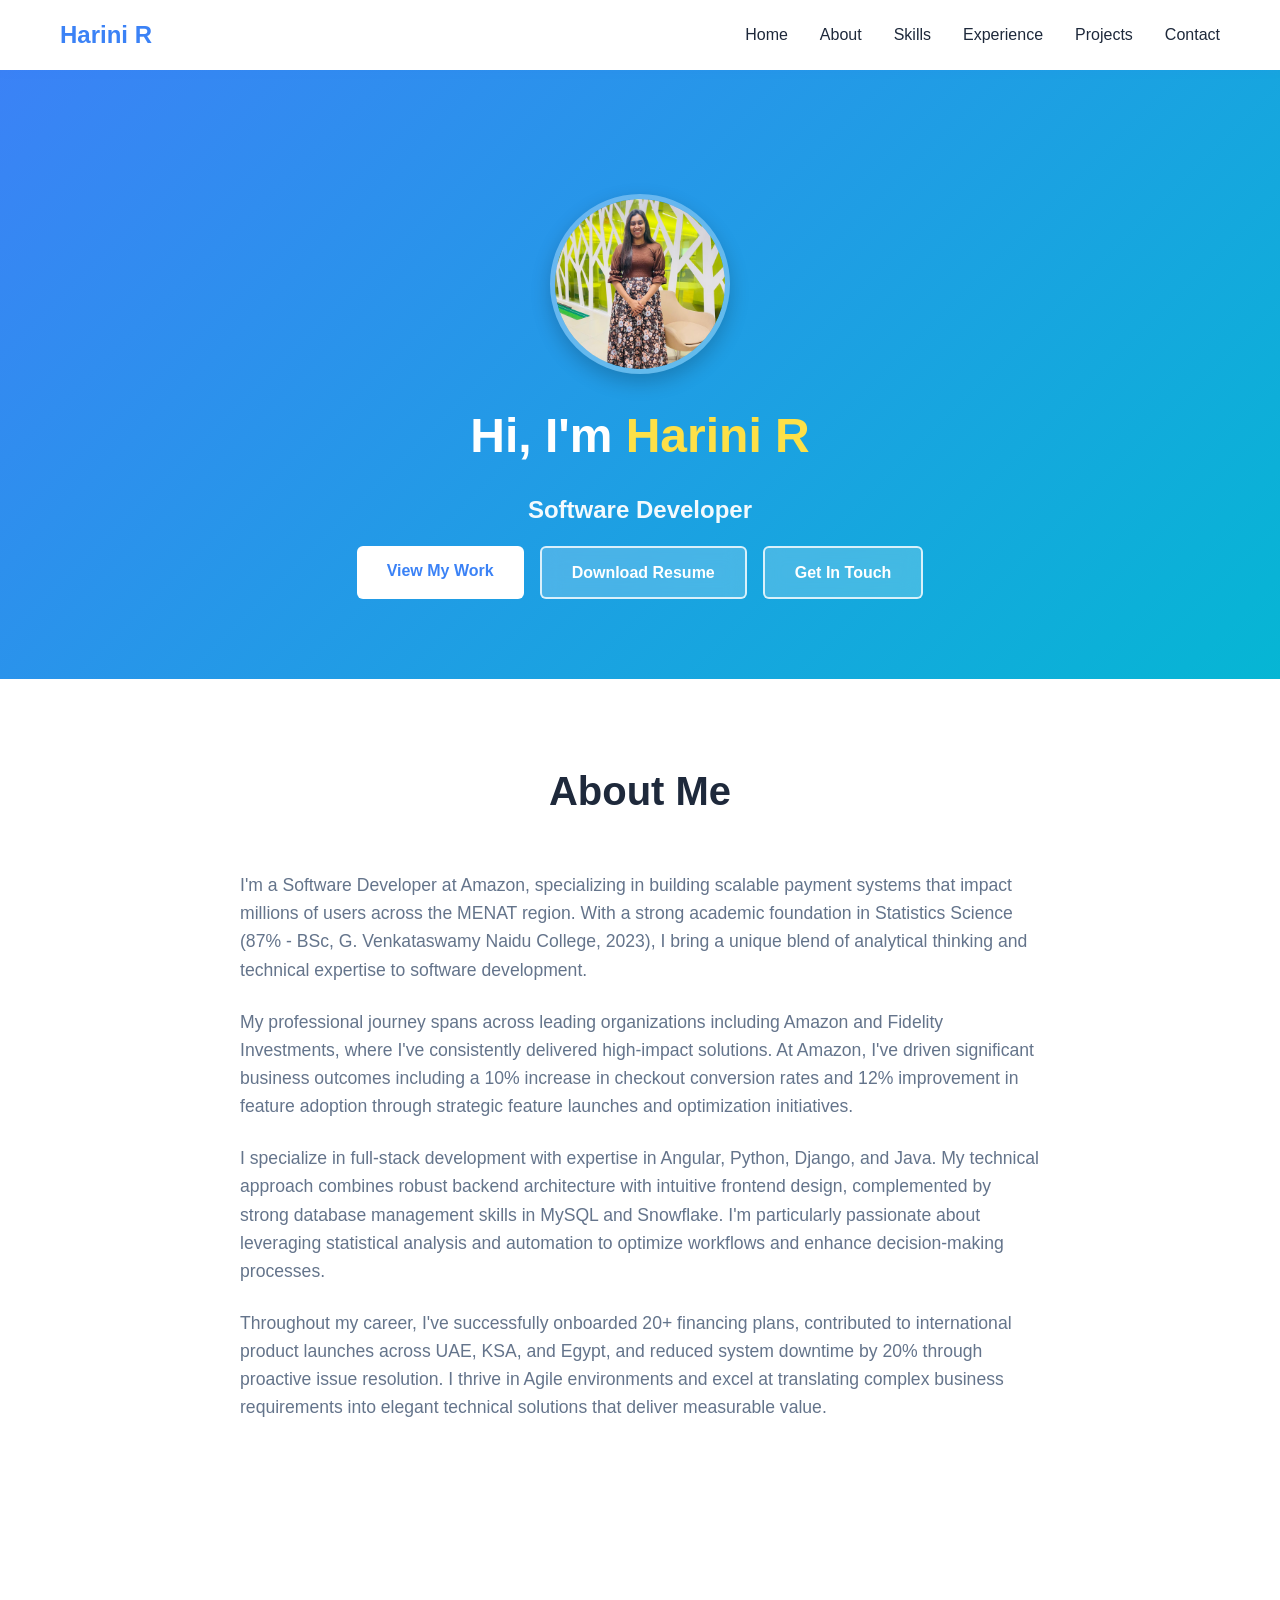
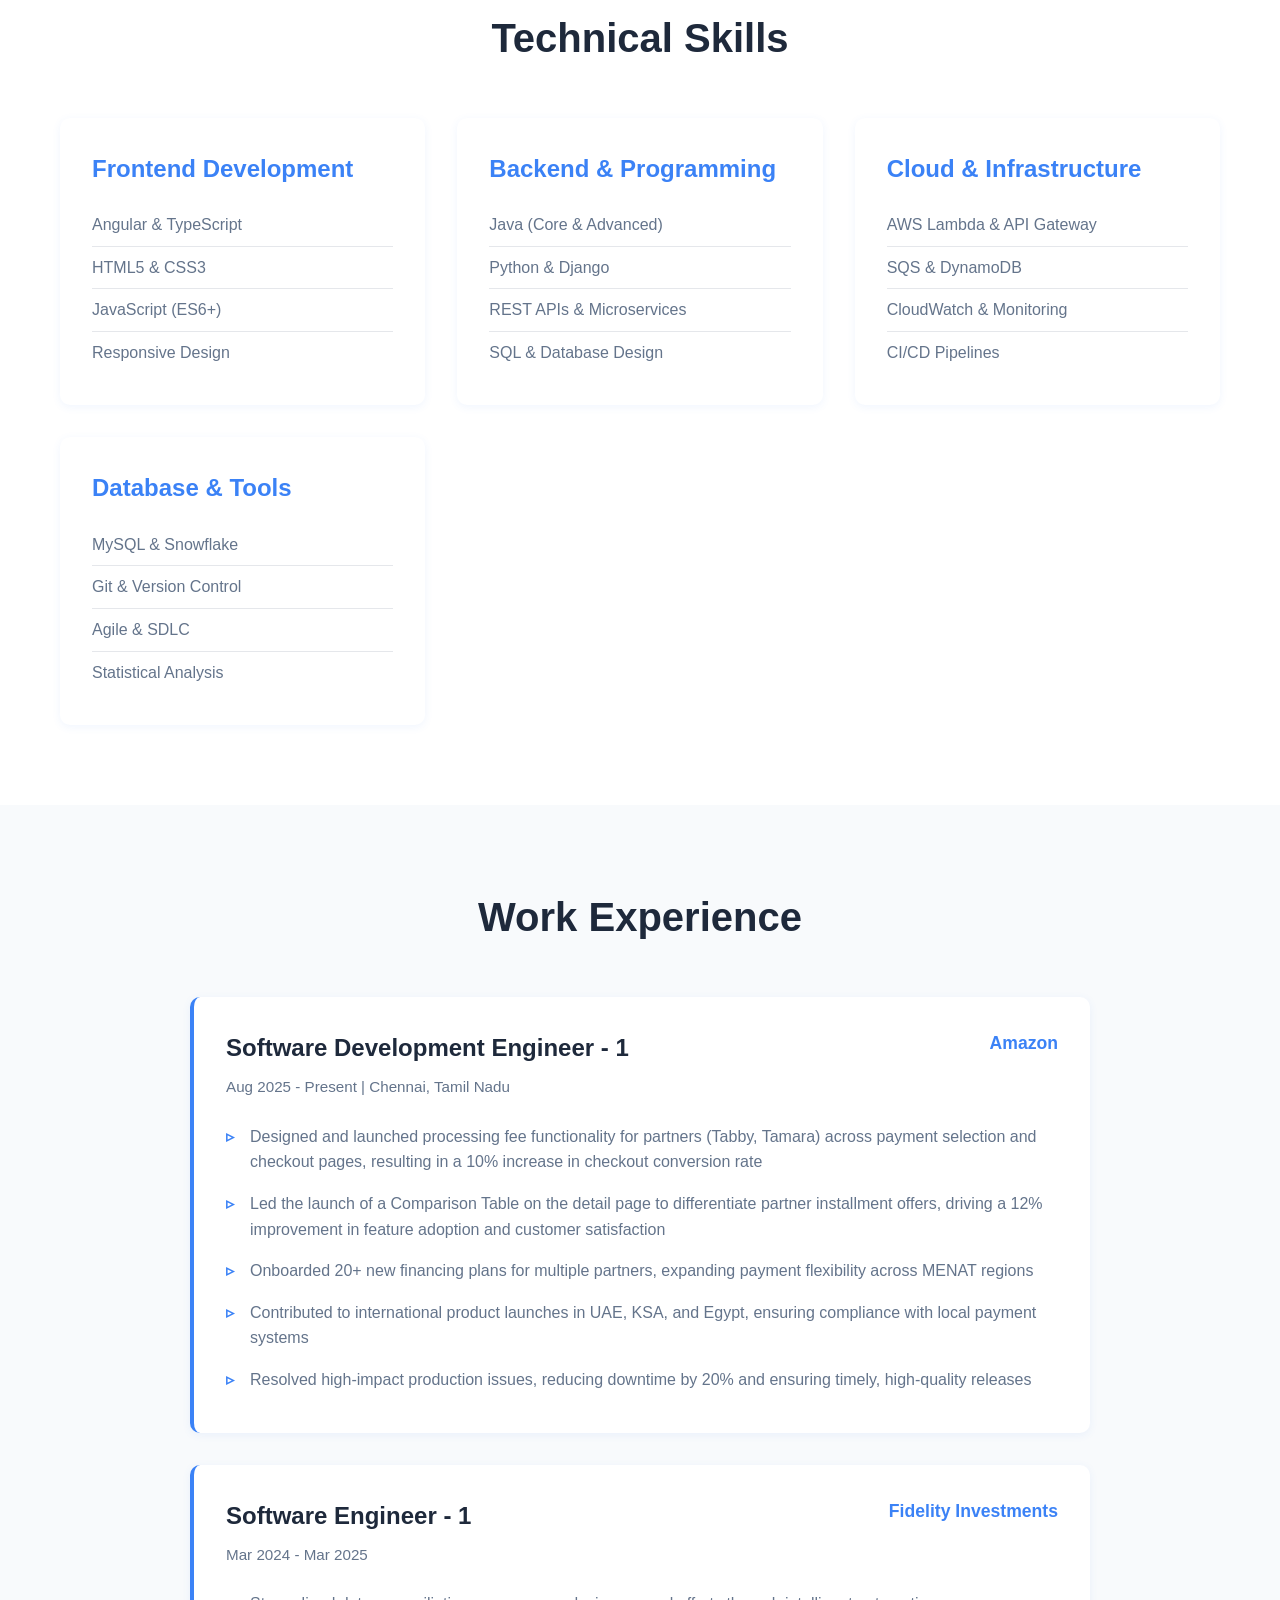
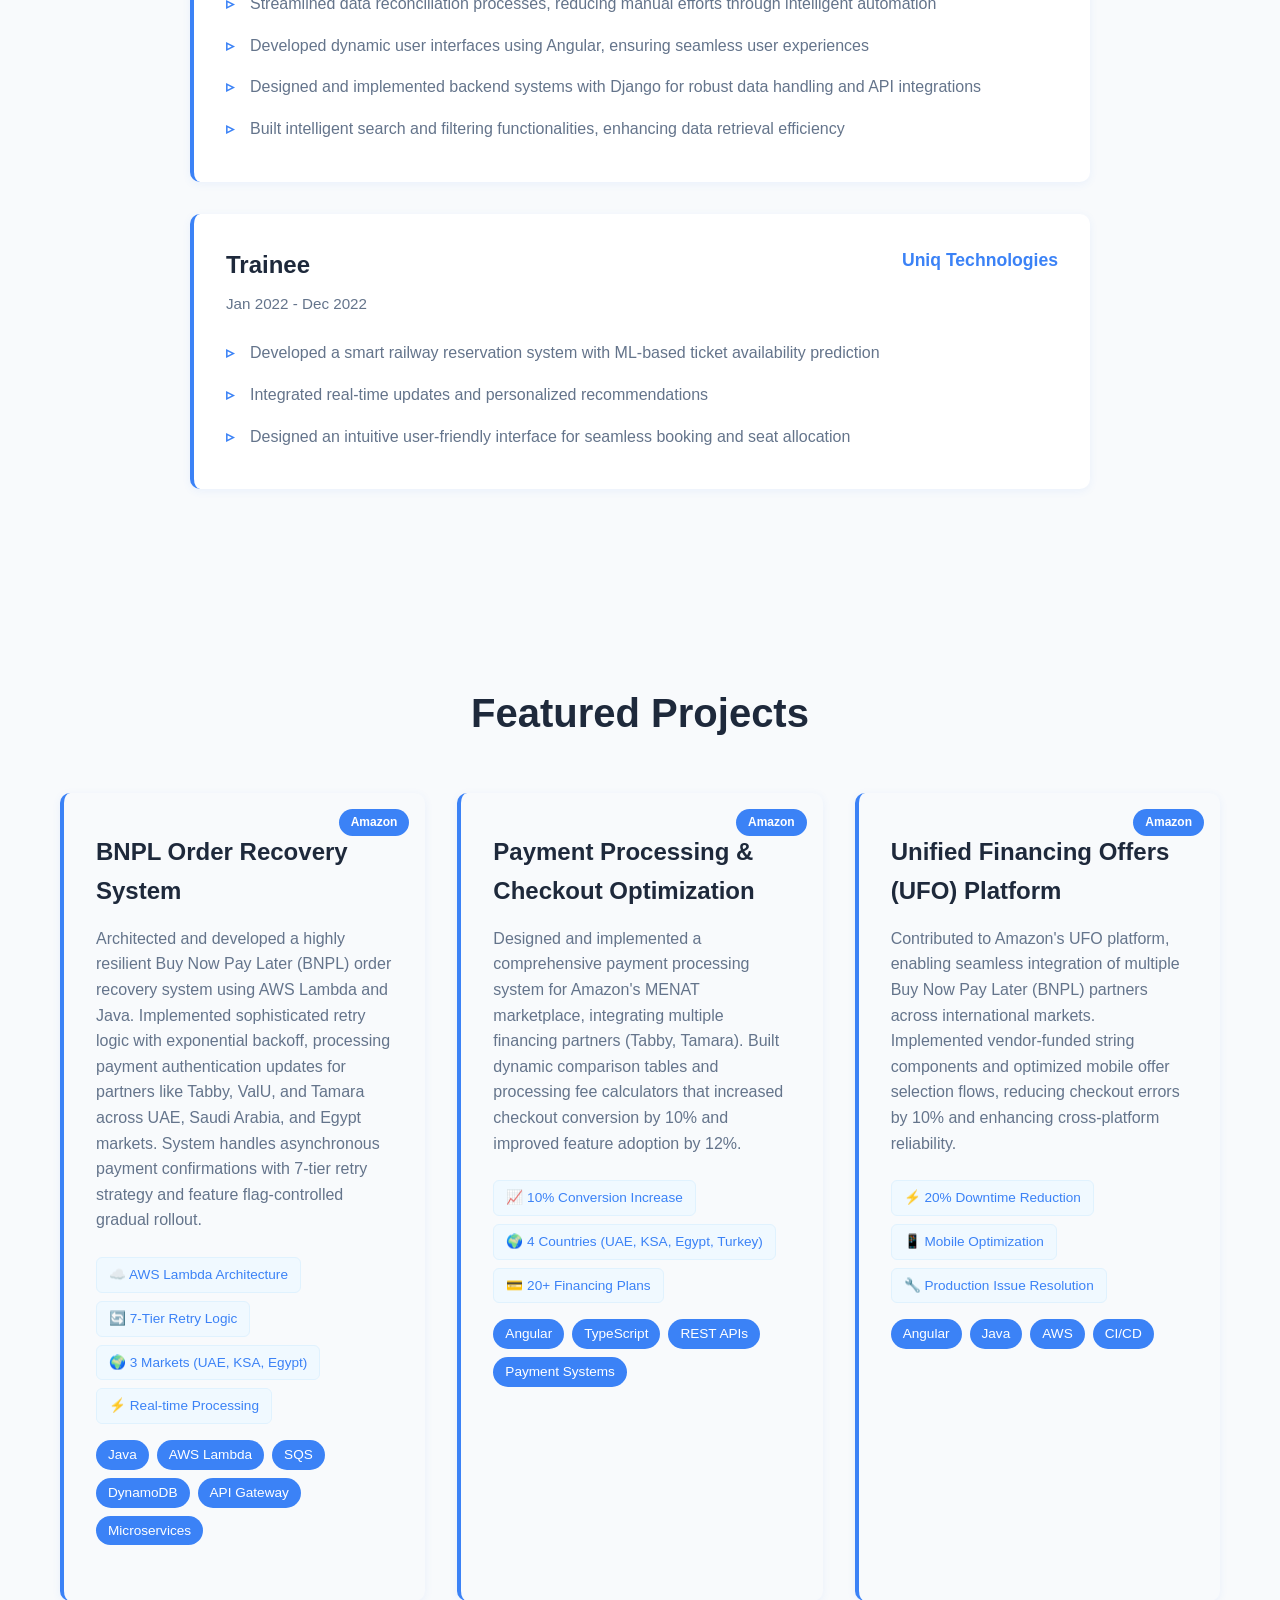
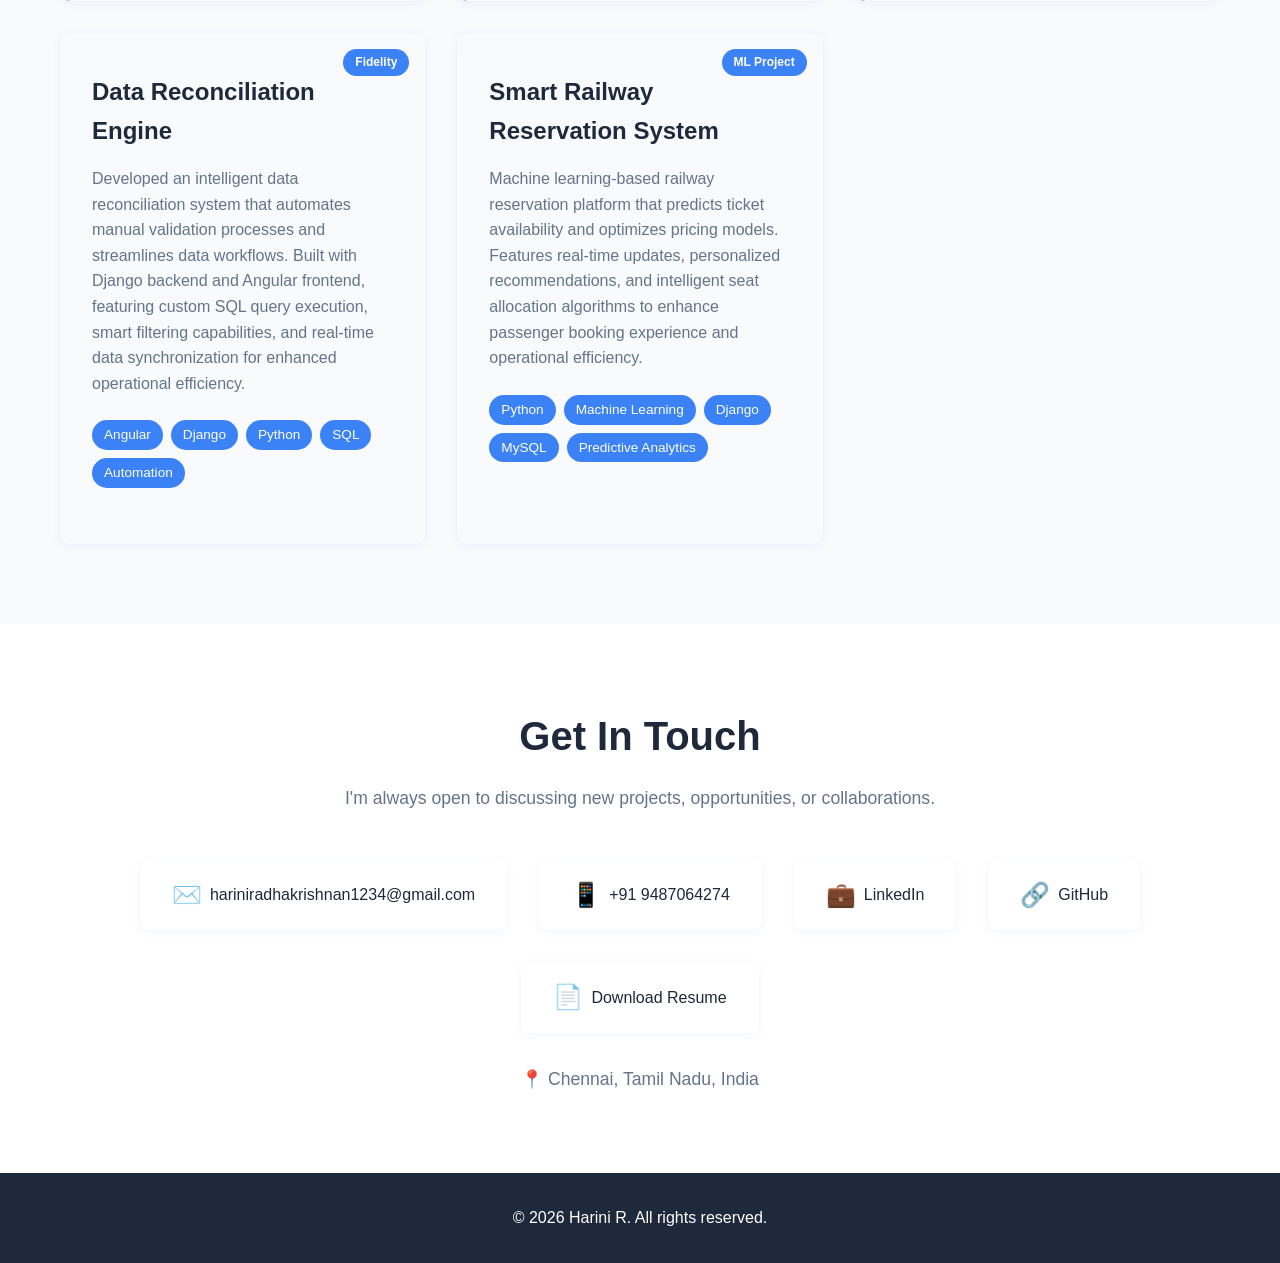
<file: index.html>
<!DOCTYPE html>
<html lang="en">
<head>
    <meta charset="UTF-8">
    <meta name="viewport" content="width=device-width, initial-scale=1.0">
    <meta name="description" content="Harini R - Software Developer at Amazon | Full-Stack Developer specializing in Angular, Python, Django, and Java">
    <title>Harini R - Software Developer Portfolio</title>
    <link rel="stylesheet" href="styles.css">
</head>
<body>
    <nav class="navbar">
        <div class="container">
            <div class="logo">Harini R</div>
            <ul class="nav-links">
                <li><a href="#home">Home</a></li>
                <li><a href="#about">About</a></li>
                <li><a href="#skills">Skills</a></li>
                <li><a href="#experience">Experience</a></li>
                <li><a href="#projects">Projects</a></li>
                <li><a href="#contact">Contact</a></li>
            </ul>
            <button class="mobile-menu-toggle" aria-label="Toggle menu">
                <span></span>
                <span></span>
                <span></span>
            </button>
        </div>
    </nav>

    <section id="home" class="hero">
        <div class="container">
            <img src="profile.jpg" alt="Harini R" class="profile-photo">
            <h1>Hi, I'm <span class="highlight">Harini R</span></h1>
            <p class="subtitle">Software Developer</p>
            <div class="cta-buttons">
                <a href="#projects" class="btn btn-primary">View My Work</a>
                <a href="resume.pdf" class="btn btn-secondary" download>Download Resume</a>
                <a href="#contact" class="btn btn-secondary">Get In Touch</a>
            </div>
        </div>
    </section>

    <section id="about" class="about">
        <div class="container">
            <h2>About Me</h2>
            <div class="about-content">
                <div class="about-text">
                    <p>I'm a Software Developer at Amazon, specializing in building scalable payment systems that impact millions of users across the MENAT region. With a strong academic foundation in Statistics Science (87% - BSc, G. Venkataswamy Naidu College, 2023), I bring a unique blend of analytical thinking and technical expertise to software development.</p>
                    
                    <p>My professional journey spans across leading organizations including Amazon and Fidelity Investments, where I've consistently delivered high-impact solutions. At Amazon, I've driven significant business outcomes including a 10% increase in checkout conversion rates and 12% improvement in feature adoption through strategic feature launches and optimization initiatives.</p>
                    
                    <p>I specialize in full-stack development with expertise in Angular, Python, Django, and Java. My technical approach combines robust backend architecture with intuitive frontend design, complemented by strong database management skills in MySQL and Snowflake. I'm particularly passionate about leveraging statistical analysis and automation to optimize workflows and enhance decision-making processes.</p>
                    
                    <p>Throughout my career, I've successfully onboarded 20+ financing plans, contributed to international product launches across UAE, KSA, and Egypt, and reduced system downtime by 20% through proactive issue resolution. I thrive in Agile environments and excel at translating complex business requirements into elegant technical solutions that deliver measurable value.</p>
                </div>
            </div>
        </div>
    </section>

    <section id="skills" class="skills">
        <div class="container">
            <h2>Technical Skills</h2>
            <div class="skills-grid">
                <div class="skill-card">
                    <h3>Frontend Development</h3>
                    <ul>
                        <li>Angular & TypeScript</li>
                        <li>HTML5 & CSS3</li>
                        <li>JavaScript (ES6+)</li>
                        <li>Responsive Design</li>
                    </ul>
                </div>
                <div class="skill-card">
                    <h3>Backend & Programming</h3>
                    <ul>
                        <li>Java (Core & Advanced)</li>
                        <li>Python & Django</li>
                        <li>REST APIs & Microservices</li>
                        <li>SQL & Database Design</li>
                    </ul>
                </div>
                <div class="skill-card">
                    <h3>Cloud & Infrastructure</h3>
                    <ul>
                        <li>AWS Lambda & API Gateway</li>
                        <li>SQS & DynamoDB</li>
                        <li>CloudWatch & Monitoring</li>
                        <li>CI/CD Pipelines</li>
                    </ul>
                </div>
                <div class="skill-card">
                    <h3>Database & Tools</h3>
                    <ul>
                        <li>MySQL & Snowflake</li>
                        <li>Git & Version Control</li>
                        <li>Agile & SDLC</li>
                        <li>Statistical Analysis</li>
                    </ul>
                </div>
            </div>
        </div>
    </section>

    <section id="experience" class="experience">
        <div class="container">
            <h2>Work Experience</h2>
            <div class="timeline">
                <div class="experience-card">
                    <div class="experience-header">
                        <h3>Software Development Engineer - 1</h3>
                        <span class="company">Amazon</span>
                    </div>
                    <p class="duration">Aug 2025 - Present | Chennai, Tamil Nadu</p>
                    <ul class="achievements">
                        <li>Designed and launched processing fee functionality for partners (Tabby, Tamara) across payment selection and checkout pages, resulting in a 10% increase in checkout conversion rate</li>
                        <li>Led the launch of a Comparison Table on the detail page to differentiate partner installment offers, driving a 12% improvement in feature adoption and customer satisfaction</li>
                        <li>Onboarded 20+ new financing plans for multiple partners, expanding payment flexibility across MENAT regions</li>
                        <li>Contributed to international product launches in UAE, KSA, and Egypt, ensuring compliance with local payment systems</li>
                        <li>Resolved high-impact production issues, reducing downtime by 20% and ensuring timely, high-quality releases</li>
                    </ul>
                </div>
                <div class="experience-card">
                    <div class="experience-header">
                        <h3>Software Engineer - 1</h3>
                        <span class="company">Fidelity Investments</span>
                    </div>
                    <p class="duration">Mar 2024 - Mar 2025</p>
                    <ul class="achievements">
                        <li>Streamlined data reconciliation processes, reducing manual efforts through intelligent automation</li>
                        <li>Developed dynamic user interfaces using Angular, ensuring seamless user experiences</li>
                        <li>Designed and implemented backend systems with Django for robust data handling and API integrations</li>
                        <li>Built intelligent search and filtering functionalities, enhancing data retrieval efficiency</li>
                    </ul>
                </div>
                <div class="experience-card">
                    <div class="experience-header">
                        <h3>Trainee</h3>
                        <span class="company">Uniq Technologies</span>
                    </div>
                    <p class="duration">Jan 2022 - Dec 2022</p>
                    <ul class="achievements">
                        <li>Developed a smart railway reservation system with ML-based ticket availability prediction</li>
                        <li>Integrated real-time updates and personalized recommendations</li>
                        <li>Designed an intuitive user-friendly interface for seamless booking and seat allocation</li>
                    </ul>
                </div>
            </div>
        </div>
    </section>

    <section id="projects" class="projects">
        <div class="container">
            <h2>Featured Projects</h2>
            <div class="projects-grid">
                <div class="project-card featured">
                    <div class="project-badge">Amazon</div>
                    <h3>BNPL Order Recovery System</h3>
                    <p>Architected and developed a highly resilient Buy Now Pay Later (BNPL) order recovery system using AWS Lambda and Java. Implemented sophisticated retry logic with exponential backoff, processing payment authentication updates for partners like Tabby, ValU, and Tamara across UAE, Saudi Arabia, and Egypt markets. System handles asynchronous payment confirmations with 7-tier retry strategy and feature flag-controlled gradual rollout.</p>
                    <div class="project-highlights">
                        <span class="highlight-item">☁️ AWS Lambda Architecture</span>
                        <span class="highlight-item">🔄 7-Tier Retry Logic</span>
                        <span class="highlight-item">🌍 3 Markets (UAE, KSA, Egypt)</span>
                        <span class="highlight-item">⚡ Real-time Processing</span>
                    </div>
                    <div class="project-tags">
                        <span>Java</span>
                        <span>AWS Lambda</span>
                        <span>SQS</span>
                        <span>DynamoDB</span>
                        <span>API Gateway</span>
                        <span>Microservices</span>
                    </div>
                </div>
                
                <div class="project-card featured">
                    <div class="project-badge">Amazon</div>
                    <h3>Payment Processing & Checkout Optimization</h3>
                    <p>Designed and implemented a comprehensive payment processing system for Amazon's MENAT marketplace, integrating multiple financing partners (Tabby, Tamara). Built dynamic comparison tables and processing fee calculators that increased checkout conversion by 10% and improved feature adoption by 12%.</p>
                    <div class="project-highlights">
                        <span class="highlight-item">📈 10% Conversion Increase</span>
                        <span class="highlight-item">🌍 4 Countries (UAE, KSA, Egypt, Turkey)</span>
                        <span class="highlight-item">💳 20+ Financing Plans</span>
                    </div>
                    <div class="project-tags">
                        <span>Angular</span>
                        <span>TypeScript</span>
                        <span>REST APIs</span>
                        <span>Payment Systems</span>
                    </div>
                </div>
                
                <div class="project-card featured">
                    <div class="project-badge">Amazon</div>
                    <h3>Unified Financing Offers (UFO) Platform</h3>
                    <p>Contributed to Amazon's UFO platform, enabling seamless integration of multiple Buy Now Pay Later (BNPL) partners across international markets. Implemented vendor-funded string components and optimized mobile offer selection flows, reducing checkout errors by 10% and enhancing cross-platform reliability.</p>
                    <div class="project-highlights">
                        <span class="highlight-item">⚡ 20% Downtime Reduction</span>
                        <span class="highlight-item">📱 Mobile Optimization</span>
                        <span class="highlight-item">🔧 Production Issue Resolution</span>
                    </div>
                    <div class="project-tags">
                        <span>Angular</span>
                        <span>Java</span>
                        <span>AWS</span>
                        <span>CI/CD</span>
                    </div>
                </div>
                
                <div class="project-card">
                    <div class="project-badge">Fidelity</div>
                    <h3>Data Reconciliation Engine</h3>
                    <p>Developed an intelligent data reconciliation system that automates manual validation processes and streamlines data workflows. Built with Django backend and Angular frontend, featuring custom SQL query execution, smart filtering capabilities, and real-time data synchronization for enhanced operational efficiency.</p>
                    <div class="project-tags">
                        <span>Angular</span>
                        <span>Django</span>
                        <span>Python</span>
                        <span>SQL</span>
                        <span>Automation</span>
                    </div>
                </div>
                
                <div class="project-card">
                    <div class="project-badge">ML Project</div>
                    <h3>Smart Railway Reservation System</h3>
                    <p>Machine learning-based railway reservation platform that predicts ticket availability and optimizes pricing models. Features real-time updates, personalized recommendations, and intelligent seat allocation algorithms to enhance passenger booking experience and operational efficiency.</p>
                    <div class="project-tags">
                        <span>Python</span>
                        <span>Machine Learning</span>
                        <span>Django</span>
                        <span>MySQL</span>
                        <span>Predictive Analytics</span>
                    </div>
                </div>
            </div>
        </div>
    </section>

    <section id="contact" class="contact">
        <div class="container">
            <h2>Get In Touch</h2>
            <p class="contact-intro">I'm always open to discussing new projects, opportunities, or collaborations.</p>
            <div class="contact-methods">
                <a href="mailto:hariniradhakrishnan1234@gmail.com" class="contact-item">
                    <span class="icon">✉️</span>
                    <span>hariniradhakrishnan1234@gmail.com</span>
                </a>
                <a href="tel:+919487064274" class="contact-item">
                    <span class="icon">📱</span>
                    <span>+91 9487064274</span>
                </a>
                <a href="https://www.linkedin.com/in/harini-r-b2a2a0250" class="contact-item" target="_blank" rel="noopener">
                    <span class="icon">💼</span>
                    <span>LinkedIn</span>
                </a>
                <a href="https://github.com/harinir1234" class="contact-item" target="_blank" rel="noopener">
                    <span class="icon">🔗</span>
                    <span>GitHub</span>
                </a>
                <a href="resume.pdf" class="contact-item" download>
                    <span class="icon">📄</span>
                    <span>Download Resume</span>
                </a>
            </div>
            <div class="location">
                <p>📍 Chennai, Tamil Nadu, India</p>
            </div>
        </div>
    </section>

    <footer>
        <div class="container">
            <p>&copy; 2026 Harini R. All rights reserved.</p>
        </div>
    </footer>

    <script src="script.js"></script>
</body>
</html>
</file>
<file: styles.css>
* {
    margin: 0;
    padding: 0;
    box-sizing: border-box;
}

:root {
    --primary-color: #3b82f6;
    --secondary-color: #2563eb;
    --text-dark: #1e293b;
    --text-light: #64748b;
    --bg-light: #f8fafc;
    --white: #ffffff;
    --accent: #60a5fa;
    --shadow: 0 2px 8px rgba(59, 130, 246, 0.08);
    --shadow-lg: 0 8px 24px rgba(59, 130, 246, 0.12);
}

body {
    font-family: -apple-system, BlinkMacSystemFont, 'Segoe UI', Roboto, Oxygen, Ubuntu, Cantarell, sans-serif;
    line-height: 1.6;
    color: var(--text-dark);
}

.container {
    max-width: 1200px;
    margin: 0 auto;
    padding: 0 20px;
}

/* Navbar */
.navbar {
    background: var(--white);
    box-shadow: var(--shadow);
    position: sticky;
    top: 0;
    z-index: 1000;
}

.navbar .container {
    display: flex;
    justify-content: space-between;
    align-items: center;
    padding: 1rem 20px;
}

.logo {
    font-size: 1.5rem;
    font-weight: bold;
    color: var(--primary-color);
}

.nav-links {
    display: flex;
    list-style: none;
    gap: 2rem;
}

.nav-links a {
    text-decoration: none;
    color: var(--text-dark);
    font-weight: 500;
    transition: color 0.3s;
}

.nav-links a:hover {
    color: var(--primary-color);
}

.mobile-menu-toggle {
    display: none;
    flex-direction: column;
    background: none;
    border: none;
    cursor: pointer;
    gap: 4px;
}

.mobile-menu-toggle span {
    width: 25px;
    height: 3px;
    background: var(--text-dark);
    transition: 0.3s;
}

/* Hero Section */
.hero {
    background: linear-gradient(135deg, #3b82f6 0%, #06b6d4 100%);
    color: var(--white);
    padding: 100px 20px 80px;
    text-align: center;
}

.hero h1 {
    font-size: 3rem;
    margin-bottom: 1rem;
}

.highlight {
    color: #fde047;
}

.profile-photo {
    width: 150px;
    height: 150px;
    border-radius: 50%;
    object-fit: cover;
    border: 4px solid rgba(255, 255, 255, 0.9);
    margin: 0 auto 1.5rem;
    display: block;
    box-shadow: 0 8px 24px rgba(0, 0, 0, 0.15);
}

.subtitle {
    font-size: 1.5rem;
    margin-bottom: 1rem;
    opacity: 0.95;
    font-weight: 600;
}

.cta-buttons {
    display: flex;
    gap: 1rem;
    justify-content: center;
    flex-wrap: wrap;
}

.btn {
    padding: 12px 30px;
    border-radius: 6px;
    text-decoration: none;
    font-weight: 600;
    transition: transform 0.3s, box-shadow 0.3s;
    display: inline-block;
}

.btn:hover {
    transform: translateY(-2px);
    box-shadow: var(--shadow-lg);
}

.btn-primary {
    background: var(--white);
    color: var(--primary-color);
}

.btn-secondary {
    background: rgba(255, 255, 255, 0.2);
    color: var(--white);
    border: 2px solid rgba(255, 255, 255, 0.8);
    backdrop-filter: blur(10px);
}

/* Hero Description */
.hero-description {
    font-size: 1rem;
    margin-bottom: 2rem;
    opacity: 0.85;
}

/* Profile Photo in Hero */
.profile-photo {
    width: 180px;
    height: 180px;
    border-radius: 50%;
    object-fit: cover;
    margin: 1.5rem auto;
    display: block;
    border: 5px solid rgba(255, 255, 255, 0.3);
    box-shadow: 0 8px 20px rgba(0, 0, 0, 0.2);
}

/* About Section */
.about {
    padding: 80px 20px;
    background: var(--white);
}

.about h2 {
    text-align: center;
    font-size: 2.5rem;
    margin-bottom: 3rem;
    color: var(--text-dark);
}

.about-content {
    max-width: 800px;
    margin: 0 auto;
}

.about-text p {
    font-size: 1.1rem;
    color: var(--text-light);
    margin-bottom: 1.5rem;
}

/* Experience Section */
.experience {
    padding: 80px 20px;
    background: var(--bg-light);
}

.experience h2 {
    text-align: center;
    font-size: 2.5rem;
    margin-bottom: 3rem;
}

.timeline {
    max-width: 900px;
    margin: 0 auto;
}

.experience-card {
    background: var(--white);
    padding: 2rem;
    border-radius: 10px;
    box-shadow: var(--shadow);
    margin-bottom: 2rem;
    border-left: 4px solid #3b82f6;
}

.experience-header {
    display: flex;
    justify-content: space-between;
    align-items: flex-start;
    margin-bottom: 0.5rem;
    flex-wrap: wrap;
    gap: 0.5rem;
}

.experience-card h3 {
    color: var(--text-dark);
    font-size: 1.5rem;
    margin: 0;
}

.company {
    color: var(--primary-color);
    font-weight: 600;
    font-size: 1.1rem;
}

.duration {
    color: var(--text-light);
    font-size: 0.95rem;
    margin-bottom: 1rem;
}

.achievements {
    list-style: none;
    padding-left: 0;
}

.achievements li {
    padding: 0.5rem 0;
    padding-left: 1.5rem;
    position: relative;
    color: var(--text-light);
}

.achievements li:before {
    content: "▹";
    position: absolute;
    left: 0;
    color: var(--primary-color);
    font-weight: bold;
}

/* Skills Section */
.skills {
    padding: 80px 20px;
    background: var(--white);
}

.skills h2 {
    text-align: center;
    font-size: 2.5rem;
    margin-bottom: 3rem;
}

.skills-grid {
    display: grid;
    grid-template-columns: repeat(auto-fit, minmax(280px, 1fr));
    gap: 2rem;
}

.skill-card {
    background: var(--white);
    padding: 2rem;
    border-radius: 10px;
    box-shadow: var(--shadow);
    transition: transform 0.3s;
}

.skill-card:hover {
    transform: translateY(-5px);
    box-shadow: 0 12px 28px rgba(59, 130, 246, 0.15);
}

.skill-card h3 {
    color: var(--primary-color);
    margin-bottom: 1rem;
    font-size: 1.5rem;
}

.skill-card ul {
    list-style: none;
}

.skill-card li {
    padding: 0.5rem 0;
    color: var(--text-light);
    border-bottom: 1px solid #e5e7eb;
}

.skill-card li:last-child {
    border-bottom: none;
}

/* Projects Section */
.projects {
    padding: 80px 20px;
    background: var(--bg-light);
}

.projects h2 {
    text-align: center;
    font-size: 2.5rem;
    margin-bottom: 3rem;
}

.projects-grid {
    display: grid;
    grid-template-columns: repeat(auto-fit, minmax(300px, 1fr));
    gap: 2rem;
}

.project-card {
    background: var(--bg-light);
    padding: 2rem;
    border-radius: 10px;
    box-shadow: var(--shadow);
    transition: transform 0.3s;
}

.project-card:hover {
    transform: translateY(-5px);
    box-shadow: 0 12px 28px rgba(59, 130, 246, 0.15);
}

.project-card h3 {
    color: var(--text-dark);
    margin-bottom: 1rem;
    font-size: 1.5rem;
}

.project-card p {
    color: var(--text-light);
    margin-bottom: 1.5rem;
}

.project-tags {
    display: flex;
    gap: 0.5rem;
    flex-wrap: wrap;
    margin-bottom: 1.5rem;
}

.project-tags span {
    background: var(--primary-color);
    color: var(--white);
    padding: 4px 12px;
    border-radius: 20px;
    font-size: 0.85rem;
}

.project-links {
    display: flex;
    gap: 1rem;
}

.btn-link {
    color: var(--primary-color);
    text-decoration: none;
    font-weight: 600;
    transition: color 0.3s;
}

.btn-link:hover {
    color: var(--secondary-color);
}

/* Contact Section */
.contact {
    padding: 80px 20px;
    background: var(--white);
    text-align: center;
}

.contact h2 {
    font-size: 2.5rem;
    margin-bottom: 1rem;
}

.contact-intro {
    font-size: 1.1rem;
    color: var(--text-light);
    margin-bottom: 3rem;
}

.contact-methods {
    display: flex;
    justify-content: center;
    gap: 2rem;
    flex-wrap: wrap;
}

.contact-item {
    display: flex;
    align-items: center;
    gap: 0.5rem;
    padding: 1rem 2rem;
    background: var(--white);
    border-radius: 8px;
    text-decoration: none;
    color: var(--text-dark);
    box-shadow: var(--shadow);
    transition: transform 0.3s;
}

.contact-item:hover {
    transform: translateY(-3px);
    box-shadow: 0 8px 20px rgba(59, 130, 246, 0.12);
}

.contact-item .icon {
    font-size: 1.5rem;
}

.location {
    margin-top: 2rem;
    color: var(--text-light);
    font-size: 1.1rem;
}

/* Footer */
footer {
    background: var(--text-dark);
    color: var(--white);
    text-align: center;
    padding: 2rem 20px;
}

/* Responsive Design */
@media (max-width: 768px) {
    .nav-links {
        display: none;
    }
    
    .mobile-menu-toggle {
        display: flex;
    }
    
    .hero h1 {
        font-size: 2rem;
    }
    
    .subtitle {
        font-size: 1rem;
    }
    
    .skills-grid,
    .projects-grid {
        grid-template-columns: 1fr;
    }
    
    .experience-header {
        flex-direction: column;
    }
    
    .contact-methods {
        flex-direction: column;
        align-items: stretch;
    }
}


/* Enhanced Project Cards */
.project-card.featured {
    border-left: 4px solid var(--primary-color);
}

.project-badge {
    position: absolute;
    top: 1rem;
    right: 1rem;
    background: var(--primary-color);
    color: var(--white);
    padding: 4px 12px;
    border-radius: 20px;
    font-size: 0.75rem;
    font-weight: 600;
}

.project-card {
    position: relative;
    overflow: hidden;
}

.project-card h3 {
    margin-top: 0.5rem;
}

.project-card p {
    line-height: 1.6;
}

.project-highlights {
    display: flex;
    flex-wrap: wrap;
    gap: 0.5rem;
    margin-bottom: 1rem;
}

.highlight-item {
    background: #f0f9ff;
    color: var(--primary-color);
    padding: 6px 12px;
    border-radius: 6px;
    font-size: 0.85rem;
    font-weight: 500;
    border: 1px solid #e0f2fe;
}
</file>
